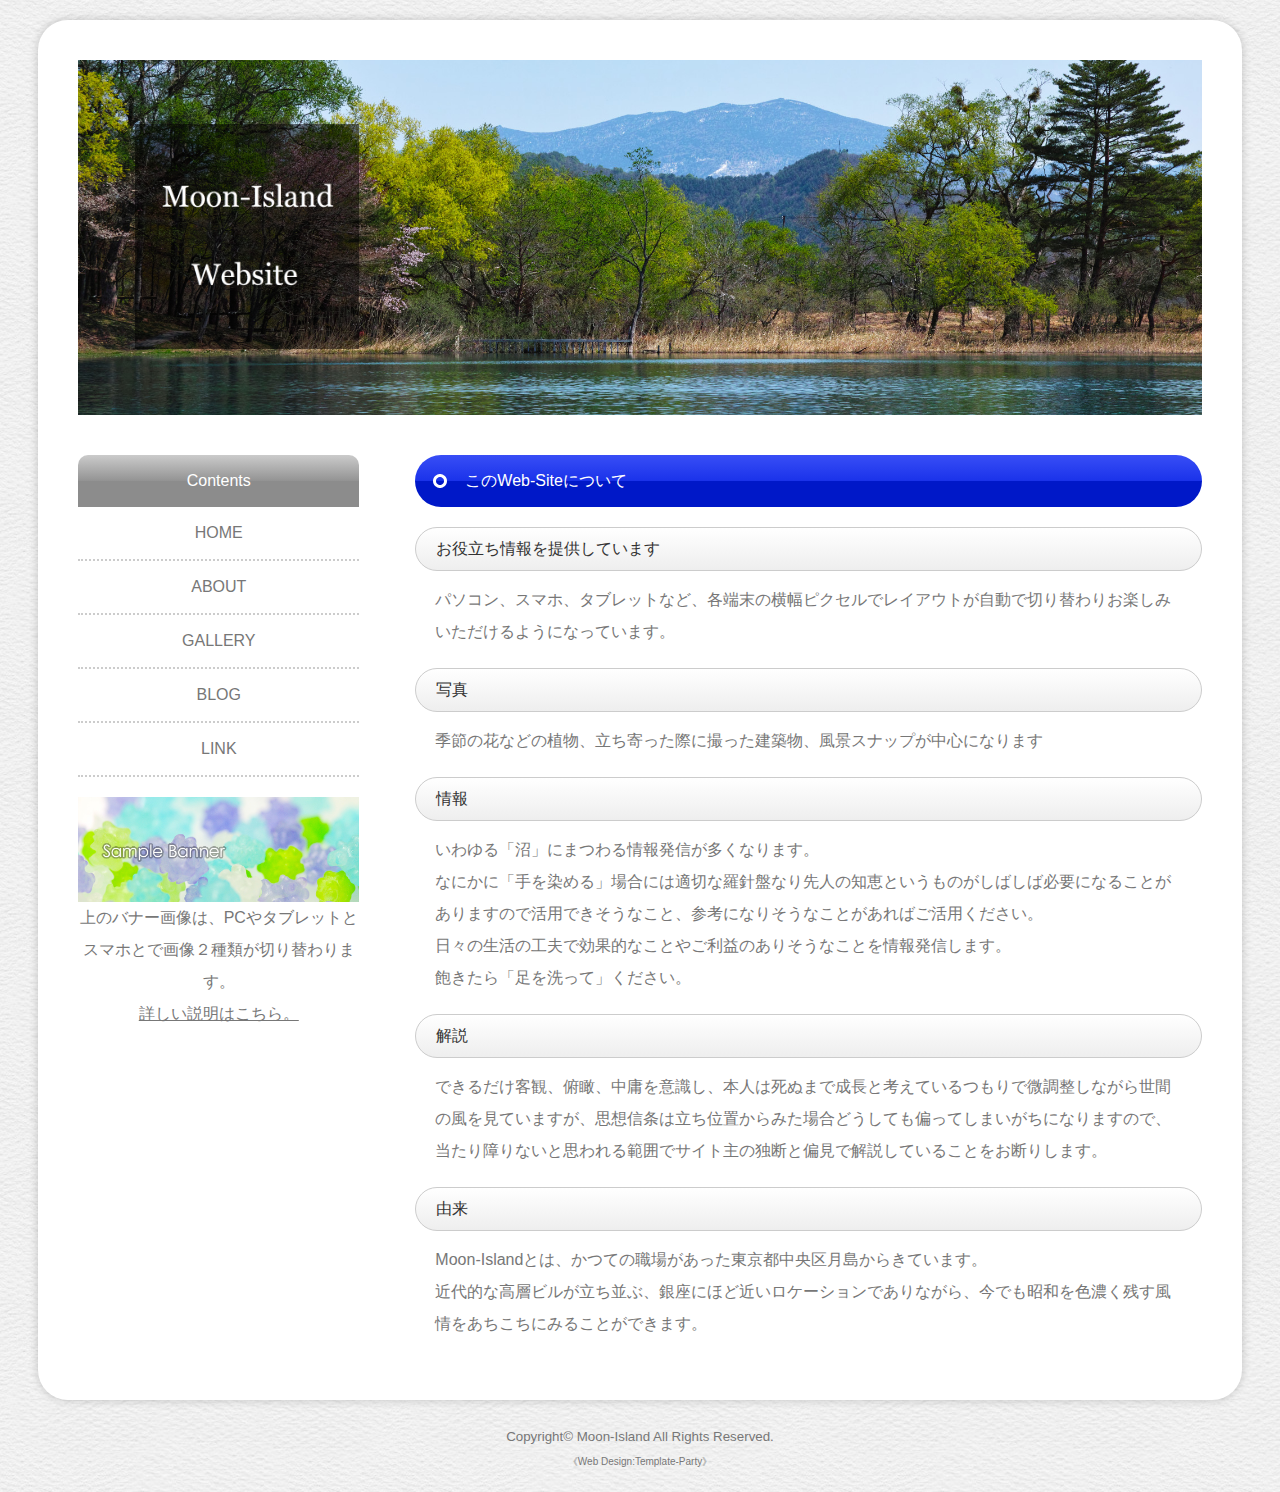
<file: about.html>
<!DOCTYPE html>
<html lang="ja">
<head>
<meta charset="UTF-8">
<meta http-equiv="X-UA-Compatible" content="IE=edge">
<title>Moon-Islandホームページ</title>
<meta name="viewport" content="width=device-width, initial-scale=1">
<meta name="description" content="ここにサイト説明を入れます">
<meta name="keywords" content="キーワード１,キーワード２,キーワード３,キーワード４,キーワード５">
<link rel="stylesheet" href="css/style.css">
<script src="js/openclose.js"></script>
<script src="js/fixmenu_pagetop.js"></script>
<!--[if lt IE 9]>
<script src="https://oss.maxcdn.com/html5shiv/3.7.2/html5shiv.min.js"></script>
<script src="https://oss.maxcdn.com/respond/1.4.2/respond.min.js"></script>
<![endif]-->
</head>

<body>

<div id="container">

<header>
<h1 id="logo"><a href="index.html"><img src="images/logo.png" alt="SAMPLE WEB SITE"></a></h1>
<aside id="mainimg">
<img src="images/1.jpg" alt="">
</aside>
</header>

<div id="contents">

<div id="main">

<section>

<h2>このWeb-Siteについて</h2>

<h3>お役立ち情報を提供しています</h3>
<p>パソコン、スマホ、タブレットなど、各端末の横幅ピクセルでレイアウトが自動で切り替わりお楽しみいただけるようになっています。</p>

<h3>写真</h3>
<p>季節の花などの植物、立ち寄った際に撮った建築物、風景スナップが中心になります</p>

<h3>情報</h3>
<p>いわゆる「沼」にまつわる情報発信が多くなります。<br>なにかに「手を染める」場合には適切な羅針盤なり先人の知恵というものがしばしば必要になることがありますので活用できそうなこと、参考になりそうなことがあればご活用ください。<br>日々の生活の工夫で効果的なことやご利益のありそうなことを情報発信します。<br>飽きたら「足を洗って」ください。</p>

<h3>解説</h3>
<p>できるだけ客観、俯瞰、中庸を意識し、本人は死ぬまで成長と考えているつもりで微調整しながら世間の風を見ていますが、思想信条は立ち位置からみた場合どうしても偏ってしまいがちになりますので、当たり障りないと思われる範囲でサイト主の独断と偏見で解説していることをお断りします。</p>

<h3>由来</h3>
<p>Moon-Islandとは、かつての職場があった東京都中央区月島からきています。<br>近代的な高層ビルが立ち並ぶ、銀座にほど近いロケーションでありながら、今でも昭和を色濃く残す風情をあちこちにみることができます。</p>


</section>


</div>
<!--/#main-->

<div id="sub">

<!--PC用（801px以上端末）メニュー-->
<nav id="menubar">
<h2>Contents</h2>
<ul>
<li><a href="index.html">HOME</a></li>
<li><a href="about.html">ABOUT</a></li>
<li><a href="gallery.html">GALLERY</a></li>
<li><a href="blog.html">BLOG</a></li>
<li><a href="link.html">LINK</a></li>
</ul>
</nav>

<p><a href="#"><img src="images/banner1.jpg" alt="採用情報" class="pc"></a>
<a href="#"><img src="images/banner1_sh.jpg" alt="採用情報" class="sh"></a></p>
<p>上のバナー画像は、PCやタブレットとスマホとで画像２種類が切り替わります。<br>
<a href="about.html#banner">詳しい説明はこちら。</a></p>

</div>
<!--/#sub-->

</div>
<!--/#contents-->

</div>
<!--/#container-->

<footer>
<small>Copyright&copy; <a href="index.html">Moon-Island</a> All Rights Reserved.</small>
<span class="pr"><a href="http://template-party.com/" target="_blank">《Web Design:Template-Party》</a></span>
</footer>

<!--小さな端末用（800px以下端末）メニュー-->
<nav id="menubar-s">
<ul>
<li><a href="index.html">HOME</a></li>
<li><a href="about.html">ABOUT</a></li>
<li><a href="gallery.html">GALLERY</a></li>
<li><a href="blog.html">BLOG</a></li>
<li><a href="link.html">LINK</a></li>
</ul>
</nav>

<!--ページの上部に戻る「↑」ボタン-->
<p class="nav-fix-pos-pagetop"><a href="#">↑</a></p>

<!--メニュー開閉ボタン-->
<div id="menubar_hdr" class="close"></div>
<!--メニューの開閉処理条件設定　800px以下-->
<script>
if (OCwindowWidth() <= 800) {
	open_close("menubar_hdr", "menubar-s");
}
</script>

<!--lightbox用jsファイルの読み込み-->
<script src="js/lightbox-plus-jquery.min.js"></script>

</body>
</html>
</file>
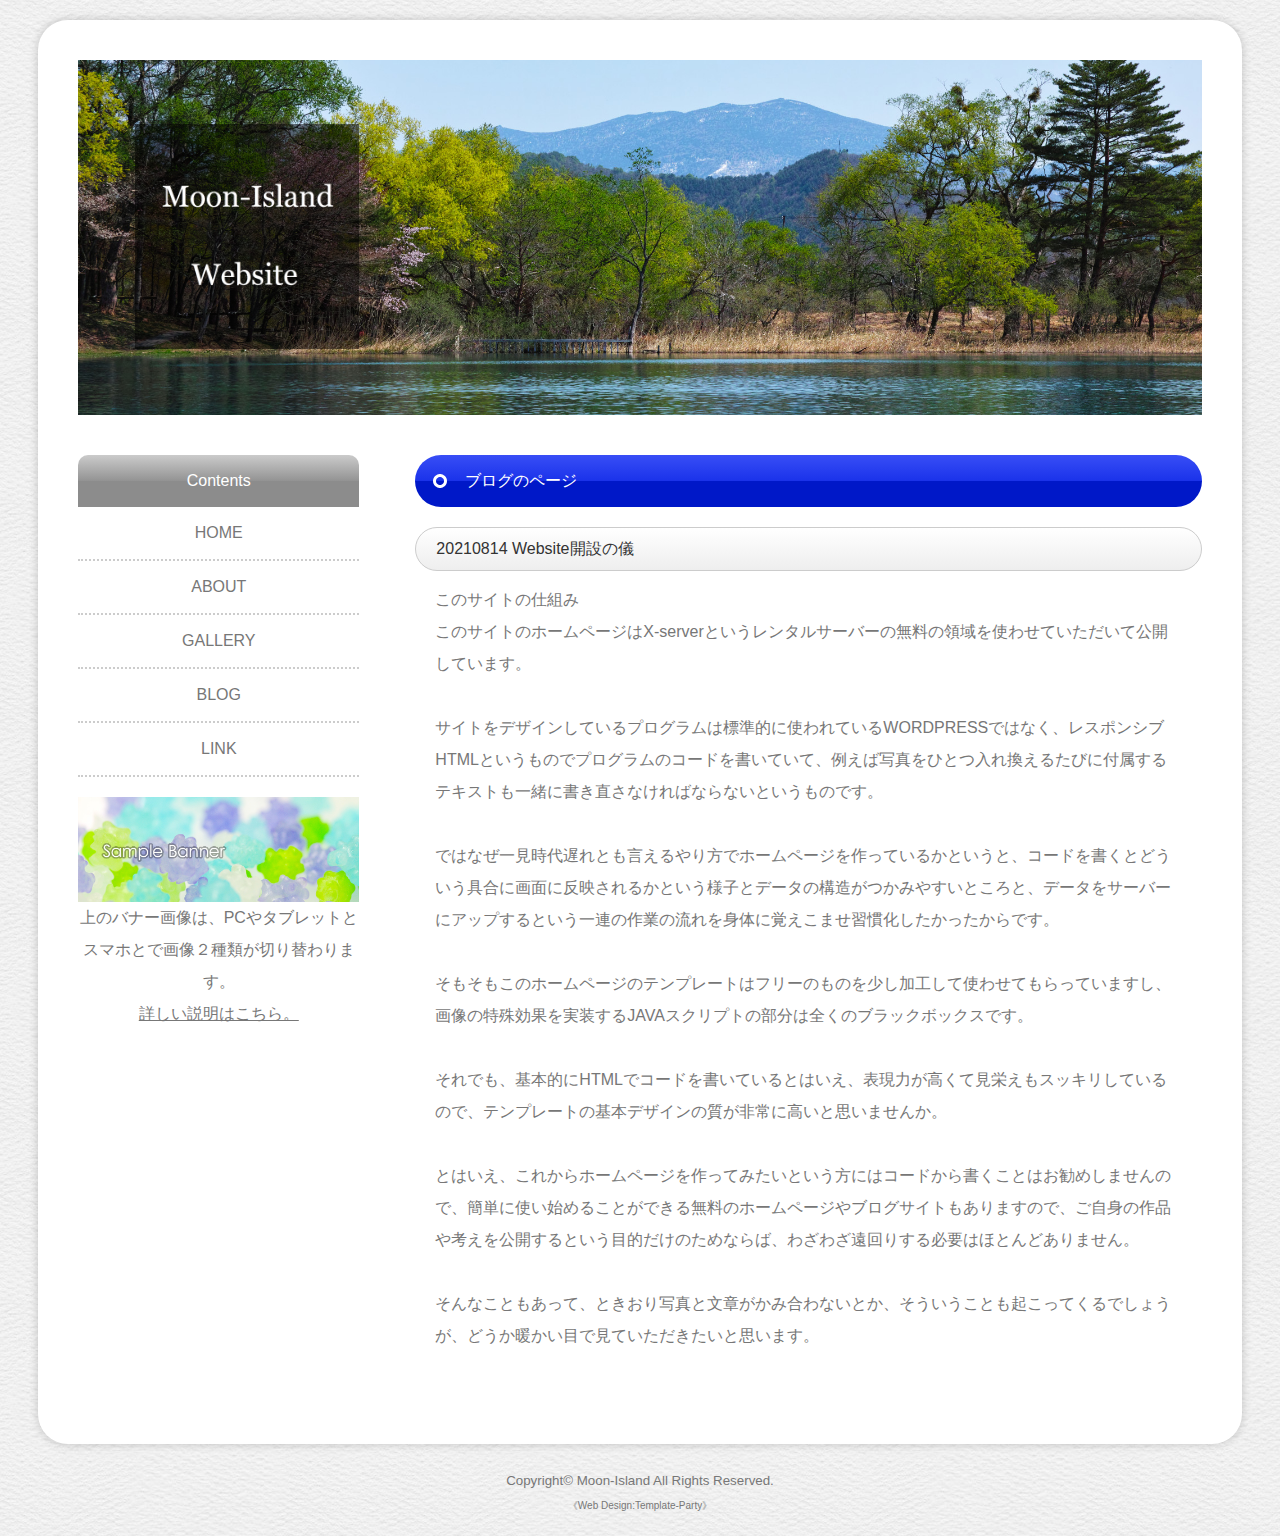
<file: blog.html>
<!DOCTYPE html>
<html lang="ja">
<head>
<meta charset="UTF-8">
<meta http-equiv="X-UA-Compatible" content="IE=edge">
<title>Moon-Islandホームページ</title>
<meta name="viewport" content="width=device-width, initial-scale=1">
<meta name="description" content="ここにサイト説明を入れます">
<meta name="keywords" content="キーワード１,キーワード２,キーワード３,キーワード４,キーワード５">
<link rel="stylesheet" href="css/style.css">
<script src="js/openclose.js"></script>
<script src="js/fixmenu_pagetop.js"></script>
<!--[if lt IE 9]>
<script src="https://oss.maxcdn.com/html5shiv/3.7.2/html5shiv.min.js"></script>
<script src="https://oss.maxcdn.com/respond/1.4.2/respond.min.js"></script>
<![endif]-->
</head>

<body>

<div id="container">

<header>
<h1 id="logo"><a href="index.html"><img src="images/logo.png" alt="SAMPLE WEB SITE"></a></h1>
<aside id="mainimg">
<img src="images/1.jpg" alt="">
</aside>
</header>

<div id="contents">

<div id="main">

<section>

<h2>ブログのページ</h2>

<h3>20210814 Website開設の儀</h3>
<p>このサイトの仕組み<br>

このサイトのホームページはX-serverというレンタルサーバーの無料の領域を使わせていただいて公開しています。<br>
<br>
サイトをデザインしているプログラムは標準的に使われているWORDPRESSではなく、レスポンシブHTMLというものでプログラムのコードを書いていて、例えば写真をひとつ入れ換えるたびに付属するテキストも一緒に書き直さなければならないというものです。<br>
<br>
ではなぜ一見時代遅れとも言えるやり方でホームページを作っているかというと、コードを書くとどういう具合に画面に反映されるかという様子とデータの構造がつかみやすいところと、データをサーバーにアップするという一連の作業の流れを身体に覚えこませ習慣化したかったからです。<br>
<br>
そもそもこのホームページのテンプレートはフリーのものを少し加工して使わせてもらっていますし、画像の特殊効果を実装するJAVAスクリプトの部分は全くのブラックボックスです。<br>
<br>
それでも、基本的にHTMLでコードを書いているとはいえ、表現力が高くて見栄えもスッキリしているので、テンプレートの基本デザインの質が非常に高いと思いませんか。<br>
<br>
とはいえ、これからホームページを作ってみたいという方にはコードから書くことはお勧めしませんので、簡単に使い始めることができる無料のホームページやブログサイトもありますので、ご自身の作品や考えを公開するという目的だけのためならば、わざわざ遠回りする必要はほとんどありません。<br>
<br>
そんなこともあって、ときおり写真と文章がかみ合わないとか、そういうことも起こってくるでしょうが、どうか暖かい目で見ていただきたいと思います。</p>
<br>

</section>


</div>
<!--/#main-->

<div id="sub">

<!--PC用（801px以上端末）メニュー-->
<nav id="menubar">
<h2>Contents</h2>
<ul>
<li><a href="index.html">HOME</a></li>
<li><a href="about.html">ABOUT</a></li>
<li><a href="gallery.html">GALLERY</a></li>
<li><a href="blog.html">BLOG</a></li>
<li><a href="link.html">LINK</a></li>
</ul>
</nav>

<p><a href="#"><img src="images/banner1.jpg" alt="採用情報" class="pc"></a>
<a href="#"><img src="images/banner1_sh.jpg" alt="採用情報" class="sh"></a></p>
<p>上のバナー画像は、PCやタブレットとスマホとで画像２種類が切り替わります。<br>
<a href="about.html#banner">詳しい説明はこちら。</a></p>

</div>
<!--/#sub-->

</div>
<!--/#contents-->

</div>
<!--/#container-->

<footer>
<small>Copyright&copy; <a href="index.html">Moon-Island</a> All Rights Reserved.</small>
<span class="pr"><a href="http://template-party.com/" target="_blank">《Web Design:Template-Party》</a></span>
</footer>

<!--小さな端末用（800px以下端末）メニュー-->
<nav id="menubar-s">
<ul>
<li><a href="index.html">HOME</a></li>
<li><a href="about.html">ABOUT</a></li>
<li><a href="gallery.html">GALLERY</a></li>
<li><a href="blog.html">BLOG</a></li>
<li><a href="link.html">LINK</a></li>
</ul>
</nav>

<!--ページの上部に戻る「↑」ボタン-->
<p class="nav-fix-pos-pagetop"><a href="#">↑</a></p>

<!--メニュー開閉ボタン-->
<div id="menubar_hdr" class="close"></div>
<!--メニューの開閉処理条件設定　800px以下-->
<script>
if (OCwindowWidth() <= 800) {
	open_close("menubar_hdr", "menubar-s");
}
</script>

<!--lightbox用jsファイルの読み込み-->
<script src="js/lightbox-plus-jquery.min.js"></script>

</body>
</html>
</file>
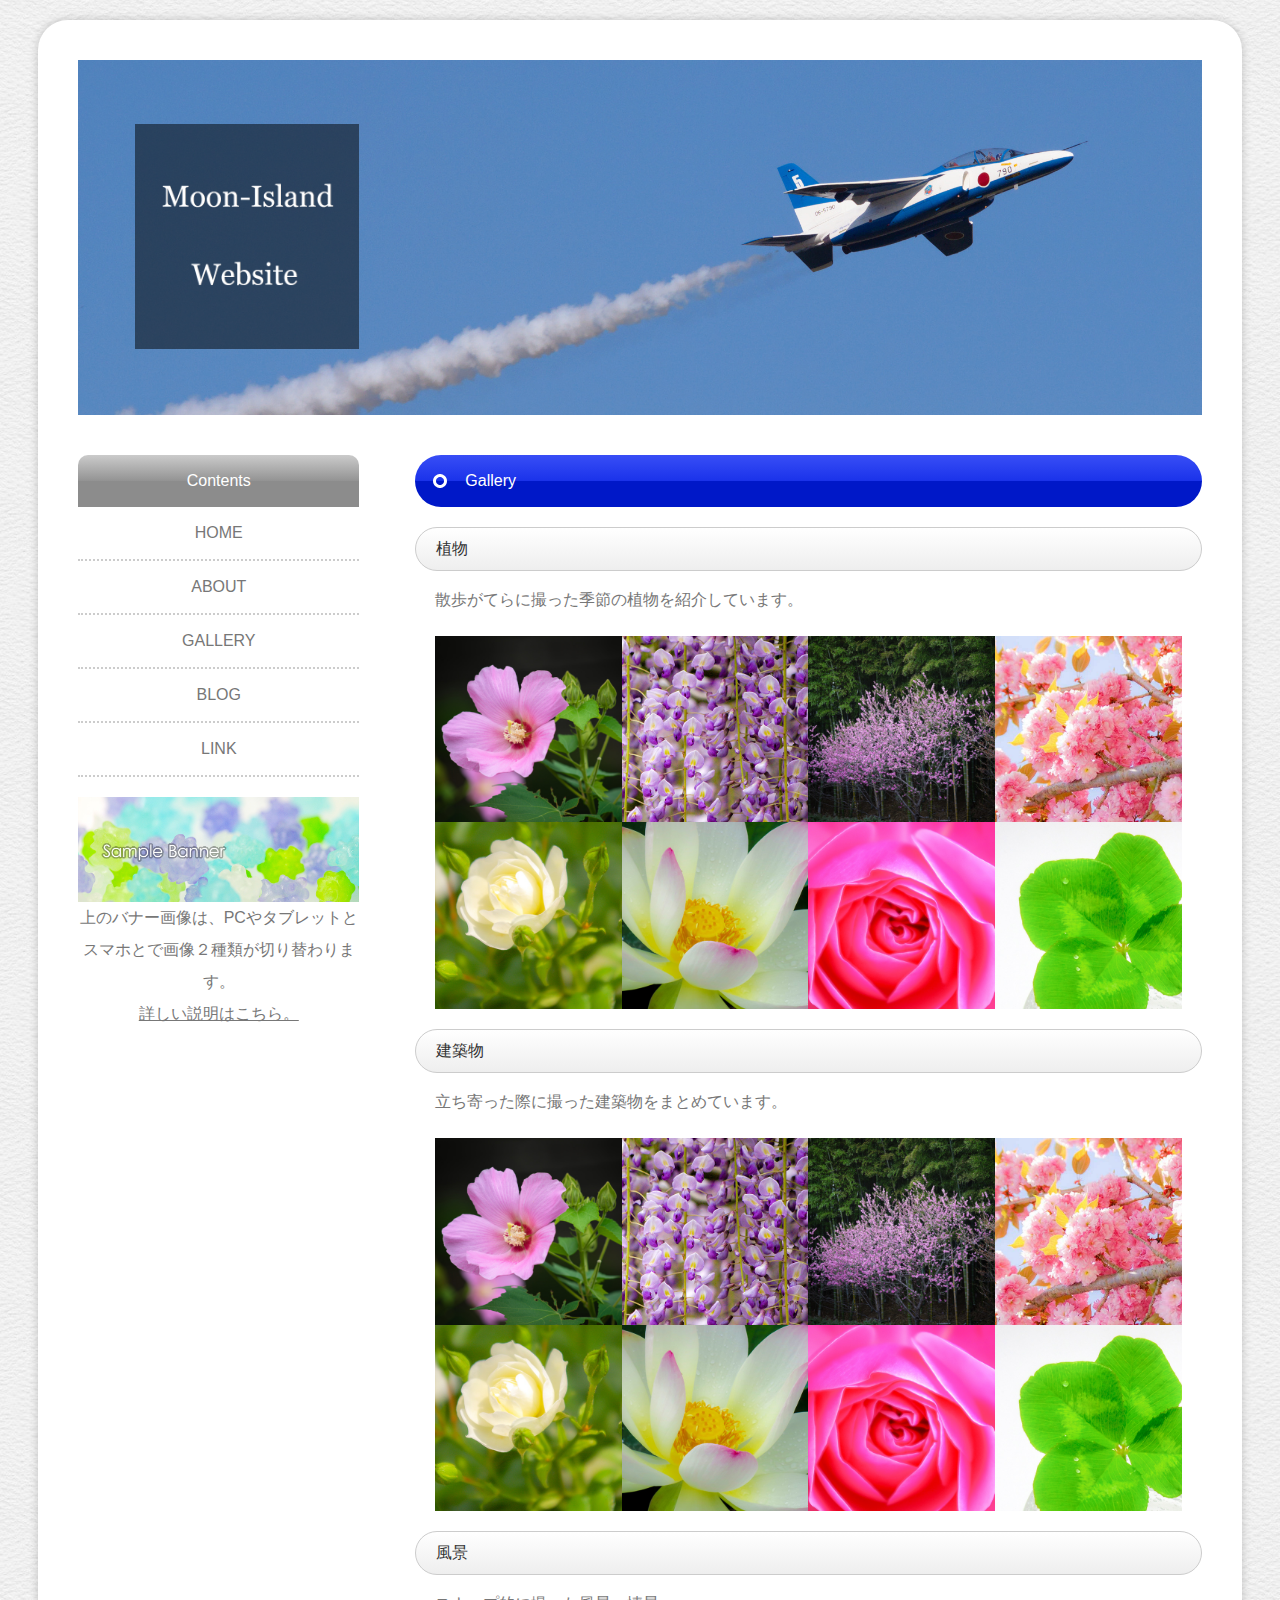
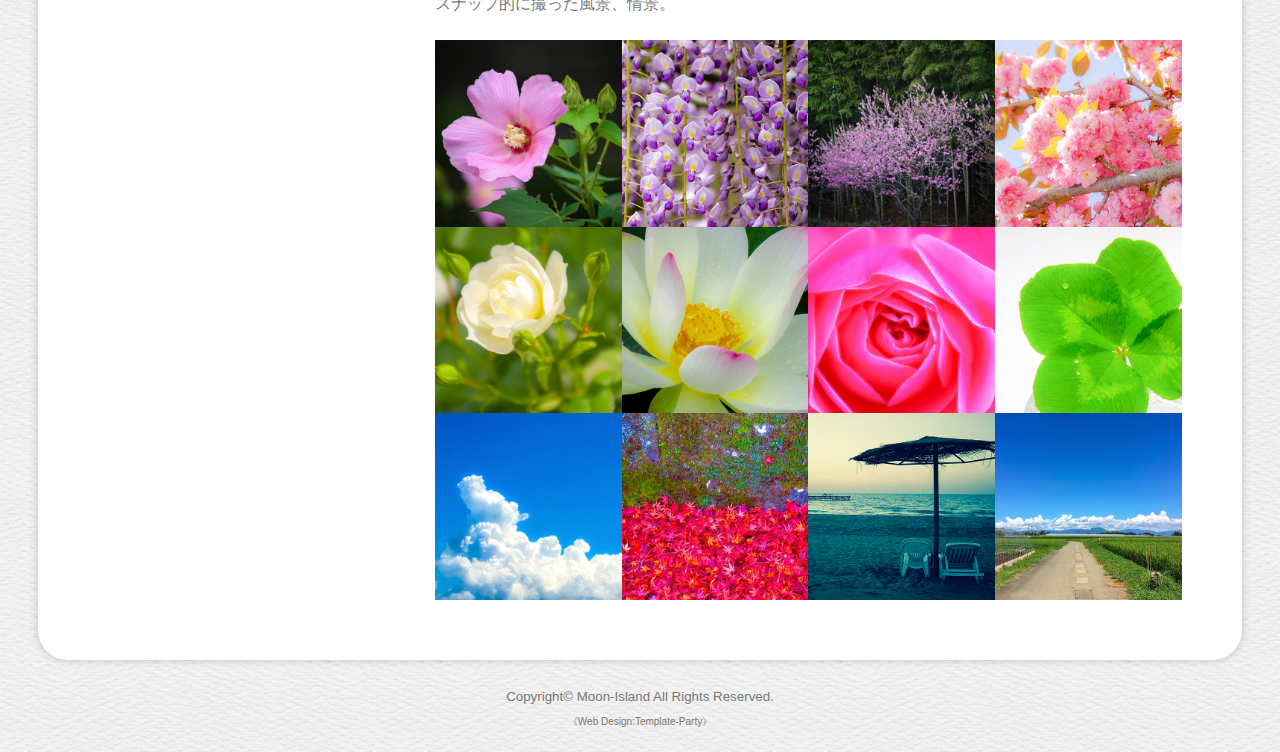
<file: gallery.html>
<!DOCTYPE html>
<html lang="ja">
<head>
<meta charset="UTF-8">
<meta http-equiv="X-UA-Compatible" content="IE=edge">
<title>Moon-Islandホームページ</title>
<meta name="viewport" content="width=device-width, initial-scale=1">
<meta name="description" content="ここにサイト説明を入れます">
<meta name="keywords" content="キーワード１,キーワード２,キーワード３,キーワード４,キーワード５">
<link rel="stylesheet" href="css/style.css">
<script src="js/openclose.js"></script>
<script src="js/fixmenu_pagetop.js"></script>
<!--[if lt IE 9]>
<script src="https://oss.maxcdn.com/html5shiv/3.7.2/html5shiv.min.js"></script>
<script src="https://oss.maxcdn.com/respond/1.4.2/respond.min.js"></script>
<![endif]-->
</head>

<body>

<div id="container">

<header>
<h1 id="logo"><a href="index.html"><img src="images/logo.png" alt="SAMPLE WEB SITE"></a></h1>
<aside id="mainimg">
<img src="images/2.jpg" alt="">
</aside>
</header>

<div id="contents">

<div id="main">


<section>

<h2>Gallery</h2>

<h3>植物</h3>
<p>散歩がてらに撮った季節の植物を紹介しています。</p>

<div class="photo-block">

<div class="list">
<a href="images_photo/1.jpg" data-lightbox="group1" data-title="芙蓉（ふよう）<br>
Sony α7Rlll / Carl Zeiss Sonnar 180mm F2.8">
<figure><img src="images_photo/1_mini.jpg" alt="黄色のバラの花"></figure>
</a>
</div>

<div class="list">
<a href="images_photo/2.jpg" data-lightbox="group1" data-title="藤の花">
<figure><img src="images_photo/2_mini.jpg" alt="藤の花"></figure>
</a>
</div>

<div class="list">
<a href="images_photo/3.jpg" data-lightbox="group1" data-title="桃と竹林 <br>
Sony α7Rlll / SIGMA DG MACRO 105mm F2.8">
<figure><img src="images_photo/3_mini.jpg" alt="桃と竹林"></figure>
</a>
</div>

<div class="list">
<a href="images_photo/4.jpg" data-lightbox="group1" data-title="八重桜">
<figure><img src="images_photo/4_mini.jpg" alt="八重桜"></figure>
</a>
</div>

<div class="list">
<a href="images_photo/5.jpg" data-lightbox="group1" data-title="白いバラ">
<figure><img src="images_photo/5_mini.jpg" alt="白いバラ"></figure>
</a>
</div>

<div class="list">
<a href="images_photo/6.jpg" data-lightbox="group1" data-title="蓮の花">
<figure><img src="images_photo/6_mini.jpg" alt="蓮の花"></figure>
</a>
</div>

<div class="list">
<a href="images_photo/7.jpg" data-lightbox="group1" data-title="バラの花">
<figure><img src="images_photo/7_mini.jpg" alt="バラの花"></figure>
</a>
</div>

<div class="list">
<a href="images_photo/8.jpg" data-lightbox="group1" data-title="四つ葉のクローバー">
<figure><img src="images_photo/8_mini.jpg" alt="四つ葉のクローバー"></figure>
</a>
</div>
</div>

<h3>建築物</h3>
<p>立ち寄った際に撮った建築物をまとめています。</p>

<div class="photo-block">

<div class="list">
<a href="images_photo/1.jpg" data-lightbox="group2" data-title="テストテキスト建築物<br>
ポップアップ用の大きな画像は自由サイズでOKです。">
<figure><img src="images_photo/1_mini.jpg" alt="黄色のバラの花"></figure>
</a>
</div>

<div class="list">
<a href="images_photo/2.jpg" data-lightbox="group2" data-title="藤の花">
<figure><img src="images_photo/2_mini.jpg" alt="藤の花"></figure>
</a>
</div>

<div class="list">
<a href="images_photo/3.jpg" data-lightbox="group2" data-title="蓮の葉">
<figure><img src="images_photo/3_mini.jpg" alt="蓮の葉"></figure>
</a>
</div>

<div class="list">
<a href="images_photo/4.jpg" data-lightbox="group2" data-title="八重桜">
<figure><img src="images_photo/4_mini.jpg" alt="八重桜"></figure>
</a>
</div>

<div class="list">
<a href="images_photo/5.jpg" data-lightbox="group2" data-title="白いバラ">
<figure><img src="images_photo/5_mini.jpg" alt="白いバラ"></figure>
</a>
</div>

<div class="list">
<a href="images_photo/6.jpg" data-lightbox="group2" data-title="蓮の花">
<figure><img src="images_photo/6_mini.jpg" alt="蓮の花"></figure>
</a>
</div>

<div class="list">
<a href="images_photo/7.jpg" data-lightbox="group2" data-title="バラの花">
<figure><img src="images_photo/7_mini.jpg" alt="バラの花"></figure>
</a>
</div>

<div class="list">
<a href="images_photo/8.jpg" data-lightbox="group2" data-title="四つ葉のクローバー">
<figure><img src="images_photo/8_mini.jpg" alt="四つ葉のクローバー"></figure>
</a>
</div>
</div>

<h3>風景</h3>
<p>スナップ的に撮った風景、情景。</p>

<div class="photo-block">

<div class="list">
<a href="images_photo/1.jpg" data-lightbox="group3" data-title="テストテキスト風景">
<figure><img src="images_photo/1_mini.jpg" alt="黄色のバラの花"></figure>
</a>
</div>

<div class="list">
<a href="images_photo/2.jpg" data-lightbox="group3" data-title="藤の花">
<figure><img src="images_photo/2_mini.jpg" alt="藤の花"></figure>
</a>
</div>

<div class="list">
<a href="images_photo/3.jpg" data-lightbox="group3" data-title="蓮の葉">
<figure><img src="images_photo/3_mini.jpg" alt="蓮の葉"></figure>
</a>
</div>

<div class="list">
<a href="images_photo/4.jpg" data-lightbox="group3" data-title="八重桜">
<figure><img src="images_photo/4_mini.jpg" alt="八重桜"></figure>
</a>
</div>

<div class="list">
<a href="images_photo/5.jpg" data-lightbox="group3" data-title="白いバラ">
<figure><img src="images_photo/5_mini.jpg" alt="白いバラ"></figure>
</a>
</div>

<div class="list">
<a href="images_photo/6.jpg" data-lightbox="group3" data-title="蓮の花">
<figure><img src="images_photo/6_mini.jpg" alt="蓮の花"></figure>
</a>
</div>

<div class="list">
<a href="images_photo/7.jpg" data-lightbox="group3" data-title="バラの花">
<figure><img src="images_photo/7_mini.jpg" alt="バラの花"></figure>
</a>
</div>

<div class="list">
<a href="images_photo/8.jpg" data-lightbox="group3" data-title="四つ葉のクローバー">
<figure><img src="images_photo/8_mini.jpg" alt="四つ葉のクローバー"></figure>
</a>
</div>

<div class="list">
<a href="images_photo/10.jpg" data-lightbox="group3" data-title="白いバラ">
<figure><img src="images_photo/10_mini.jpg" alt="白いバラ"></figure>
</a>
</div>

<div class="list">
<a href="images_photo/11.jpg" data-lightbox="group3" data-title="蓮の花">
<figure><img src="images_photo/11_mini.jpg" alt="蓮の花"></figure>
</a>
</div>

<div class="list">
<a href="images_photo/12.jpg" data-lightbox="group3" data-title="バラの花">
<figure><img src="images_photo/12_mini.jpg" alt="バラの花"></figure>
</a>
</div>

<div class="list">
<a href="images_photo/13.jpg" data-lightbox="group3" data-title="四つ葉のクローバー">
<figure><img src="images_photo/13_mini.jpg" alt="四つ葉のクローバー"></figure>
</a>
</div>

</div>
<!--/.photo-block-->


</section>

</div>
<!--/#main-->

<div id="sub">

<!--PC用（801px以上端末）メニュー-->
<nav id="menubar">
<h2>Contents</h2>
<ul>
<li><a href="index.html">HOME</a></li>
<li><a href="about.html">ABOUT</a></li>
<li><a href="gallery.html">GALLERY</a></li>
<li><a href="blog.html">BLOG</a></li>
<li><a href="link.html">LINK</a></li>
</ul>
</nav>

<p><a href="#"><img src="images/banner1.jpg" alt="採用情報" class="pc"></a>
<a href="#"><img src="images/banner1_sh.jpg" alt="採用情報" class="sh"></a></p>
<p>上のバナー画像は、PCやタブレットとスマホとで画像２種類が切り替わります。<br>
<a href="about.html#banner">詳しい説明はこちら。</a></p>

</div>
<!--/#sub-->

</div>
<!--/#contents-->

</div>
<!--/#container-->

<footer>
<small>Copyright&copy; <a href="index.html">Moon-Island</a> All Rights Reserved.</small>
<span class="pr"><a href="http://template-party.com/" target="_blank">《Web Design:Template-Party》</a></span>
</footer>

<!--小さな端末用（800px以下端末）メニュー-->
<nav id="menubar-s">
<ul>
<li><a href="index.html">HOME</a></li>
<li><a href="about.html">ABOUT</a></li>
<li><a href="gallery.html">GALLERY</a></li>
<li><a href="blog.html">BLOG</a></li>
<li><a href="link.html">LINK</a></li>
</ul>
</nav>

<!--ページの上部に戻る「↑」ボタン-->
<p class="nav-fix-pos-pagetop"><a href="#">↑</a></p>

<!--メニュー開閉ボタン-->
<div id="menubar_hdr" class="close"></div>
<!--メニューの開閉処理条件設定　800px以下-->
<script>
if (OCwindowWidth() <= 800) {
	open_close("menubar_hdr", "menubar-s");
}
</script>

<!--lightbox用jsファイルの読み込み-->
<script src="js/lightbox-plus-jquery.min.js"></script>

<!--lightbox-plus-jquery.min.jsファイルのカスタマイズ　 'fitImagesInViewport': true,　フレームに合わせる-->
<script>
    lightbox.option({
      'fitImagesInViewport': true,
    })
</script>


</body>
</html>
</file>
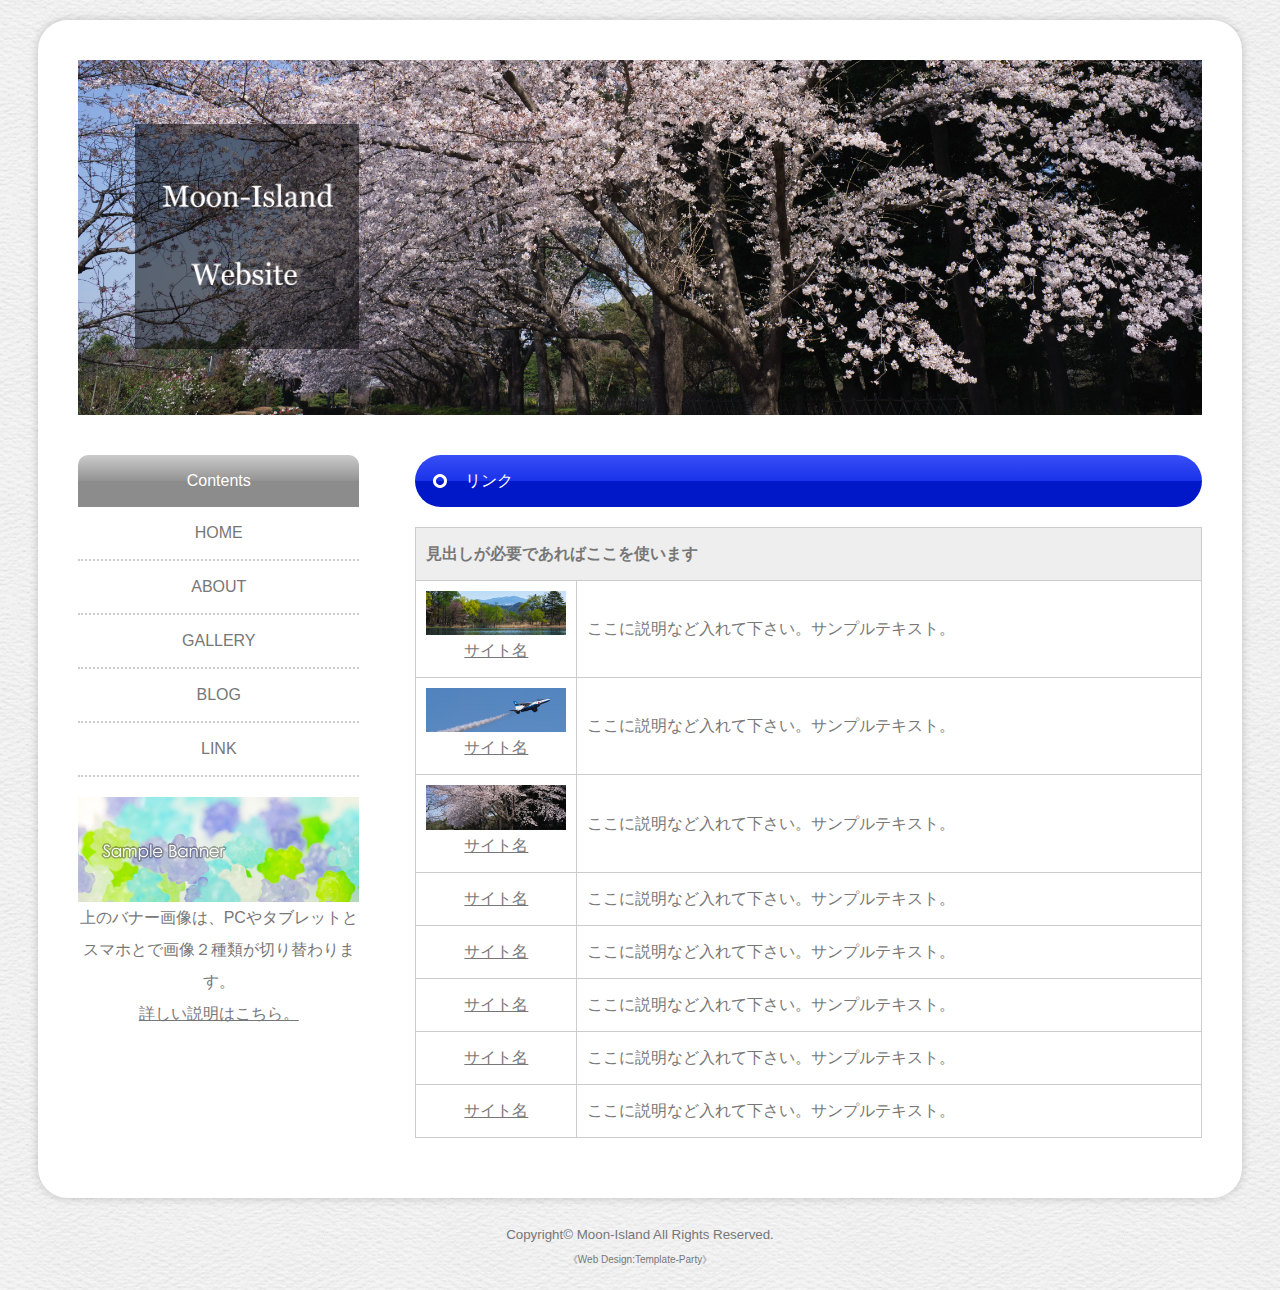
<file: link.html>
<!DOCTYPE html>
<html lang="ja">
<head>
<meta charset="UTF-8">
<meta http-equiv="X-UA-Compatible" content="IE=edge">
<title>Moon-Island WEB SITE</title>
<meta name="viewport" content="width=device-width, initial-scale=1">
<meta name="description" content="ここにサイト説明を入れます">
<meta name="keywords" content="キーワード１,キーワード２,キーワード３,キーワード４,キーワード５">
<link rel="stylesheet" href="css/style.css">
<script src="js/openclose.js"></script>
<script src="js/fixmenu_pagetop.js"></script>
<!--[if lt IE 9]>
<script src="https://oss.maxcdn.com/html5shiv/3.7.2/html5shiv.min.js"></script>
<script src="https://oss.maxcdn.com/respond/1.4.2/respond.min.js"></script>
<![endif]-->
</head>

<body>

<div id="container">

<header>
<h1 id="logo"><a href="index.html"><img src="images/logo.png" alt="SAMPLE WEB SITE"></a></h1>
<aside id="mainimg">
<img src="images/3.jpg" alt="">
</aside>
</header>

<div id="contents">

<div id="main">

<section>

<h2>リンク</h2>

<table class="ta1">
<caption>見出しが必要であればここを使います</caption>
<tr>
<th><a href="#"><img src="images/1.jpg" alt=""><br>
サイト名</a></th>
<td>ここに説明など入れて下さい。サンプルテキスト。</td>
</tr>
<tr>
<th><a href="#"><img src="images/2.jpg" alt=""><br>
サイト名</a></th>
<td>ここに説明など入れて下さい。サンプルテキスト。</td>
</tr>
<tr>
<th><a href="#"><img src="images/3.jpg" alt=""><br>
サイト名</a></th>
<td>ここに説明など入れて下さい。サンプルテキスト。</td>
</tr>
<tr>
<th><a href="#">サイト名</a></th>
<td>ここに説明など入れて下さい。サンプルテキスト。</td>
</tr>
<tr>
<th><a href="#">サイト名</a></th>
<td>ここに説明など入れて下さい。サンプルテキスト。</td>
</tr>
<tr>
<th><a href="#">サイト名</a></th>
<td>ここに説明など入れて下さい。サンプルテキスト。</td>
</tr>
<tr>
<th><a href="#">サイト名</a></th>
<td>ここに説明など入れて下さい。サンプルテキスト。</td>
</tr>
<tr>
<th><a href="#">サイト名</a></th>
<td>ここに説明など入れて下さい。サンプルテキスト。</td>
</tr>
</table>

</section>

</div>
<!--/#main-->

<div id="sub">

<!--PC用（801px以上端末）メニュー-->
<nav id="menubar">
<h2>Contents</h2>
<ul>
<li><a href="index.html">HOME</a></li>
<li><a href="about.html">ABOUT</a></li>
<li><a href="gallery.html">GALLERY</a></li>
<li><a href="blog.html">BLOG</a></li>
<li><a href="link.html">LINK</a></li>
</ul>
</nav>

<p><a href="#"><img src="images/banner1.jpg" alt="採用情報" class="pc"></a>
<a href="#"><img src="images/banner1_sh.jpg" alt="採用情報" class="sh"></a></p>
<p>上のバナー画像は、PCやタブレットとスマホとで画像２種類が切り替わります。<br>
<a href="about.html#banner">詳しい説明はこちら。</a></p>

</div>
<!--/#sub-->

</div>
<!--/#contents-->

</div>
<!--/#container-->

<footer>
<small>Copyright&copy; <a href="index.html">Moon-Island</a> All Rights Reserved.</small>
<span class="pr"><a href="http://template-party.com/" target="_blank">《Web Design:Template-Party》</a></span>
</footer>

<!--小さな端末用（800px以下端末）メニュー-->
<nav id="menubar-s">
<ul>
<li><a href="index.html">HOME</a></li>
<li><a href="about.html">ABOUT</a></li>
<li><a href="gallery.html">GALLERY</a></li>
<li><a href="blog.html">BLOG</a></li>
<li><a href="link.html">LINK</a></li>
</ul>
</nav>

<!--ページの上部に戻る「↑」ボタン-->
<p class="nav-fix-pos-pagetop"><a href="#">↑</a></p>

<!--メニュー開閉ボタン-->
<div id="menubar_hdr" class="close"></div>
<!--メニューの開閉処理条件設定　800px以下-->
<script>
if (OCwindowWidth() <= 800) {
	open_close("menubar_hdr", "menubar-s");
}
</script>

<!--lightbox用jsファイルの読み込み-->
<script src="js/lightbox-plus-jquery.min.js"></script>

</body>
</html>
</file>
<file: css/style.css>
@charset "utf-8";


/*slide.cssと、lightbox.cssの読み込み
------------------------------------------------------------------------------------------------------------------------------------------------------*/
@import url(slide.css);
@import url(lightbox.css);


/*全端末（PC・タブレット・スマホ）共通設定
------------------------------------------------------------------------------------------------------------------------------------------------------*/

/*全体の設定
---------------------------------------------------------------------------*/
body {
	margin: 0px;
	padding: 0px;
	color: #777;	/*全体の文字色*/
	font-family:"ヒラギノ角ゴ Pro W3", "Hiragino Kaku Gothic Pro", "メイリオ", Meiryo, Osaka, "ＭＳ Ｐゴシック", "MS PGothic", sans-serif;	/*フォント種類*/
	font-size: 16px;	/*文字サイズ*/
	line-height: 2;		/*行間*/
	background: #fff url(../images/bg1.jpg);	/*背景色、背景画像の読み込み*/
	-webkit-text-size-adjust: none;
}
h1,h2,h3,h4,h5,p,ul,ol,li,dl,dt,dd,form,figure,form,input,textarea {margin: 0px;padding: 0px;font-size: 100%;font-weight: normal;}
ul {list-style-type: none;}
img {border: none;max-width: 100%;height: auto;vertical-align: middle;}
table {border-collapse:collapse;font-size: 100%;border-spacing: 0;}
iframe {width: 100%;}

/*リンク（全般）設定
---------------------------------------------------------------------------*/
a {
	color: #777;		/*リンクテキストの色*/
	transition: 0.4s;	/*マウスオン時の移り変わるまでの時間設定。0.4秒。*/
}
a:hover {
	color: #0018c8;			/*マウスオン時の文字色*/
	text-decoration: none;	/*マウスオン時に下線を消す設定。残したいならこの１行削除。*/
}

/*container。サイト全体を囲むブロック
---------------------------------------------------------------------------*/
#container {
	overflow: hidden;
	max-width: 1200px;		/*最大幅の制限。これ以上広がらない。*/
	margin: 30px auto 0;
	box-shadow: 0px 0px 10px rgba(0,0,0,0.2);	/*ボックスの影。右へ、下へ、ぼかし幅。0,0,0は黒の事で0.2は色が20%ついた状態の事。*/
	border-radius: 30px;	/*角丸のサイズ*/
	padding: 40px;		/*ボックス内の余白*/
	background: #fff;	/*背景色*/
}

/*headerブロック
---------------------------------------------------------------------------*/
/*headerブロック*/
header {
	position: relative;
}
/*header内のロゴ*/
header #logo {
	position: absolute;z-index: 1;
	left: 5%;	/*headerの左から5%の場所に配置*/
	top: 18%;	/*headerの上から18%の場所に配置*/
	width: 20%;	/*画像の幅*/
	background: #000;	/*背景色（古いブラウザ用）*/
	background: rgba(0,0,0,0.5);	/*画像の背景色。0,0,0は黒の事で0.5は50%色がついた状態。*/
}

/*contentsブロック。mainとsubブロックを囲むボックスです。
---------------------------------------------------------------------------*/
#contents {
	padding: 40px 0;	/*上下、左右へのコンテンツ内の余白*/
}

/*mainブロック
---------------------------------------------------------------------------*/
#main {
	overflow: hidden;
	float: right;		/*右に回り込み*/
	width: 70%;			/*ブロックの幅*/
}
/*h2タグ*/
#main h2 {
	clear: both;
	margin-bottom: 20px;	/*見出しの下(外側)に空けるスペース*/
	color: #fff;			/*文字色*/
	background: #0018c8 url(../images/arrow1.png) no-repeat left center;	/*背景色と背景画像（古いブラウザ用）*/
	background: url(../images/arrow1.png) no-repeat left center, linear-gradient(#384ef6, #1b33ea 49%, #0018c8 50%);	/*背景画像の読み込み、グラデーション*/
	border-radius: 30px;	/*角丸のサイズ*/
	padding: 10px 20px 10px 50px;	/*上、右、下、左への見出し内の余白*/
}
/*h3タグ*/
#main h3 {
	clear: both;
	margin-bottom: 20px;	/*見出しの下(外側)に空けるスペース*/
	color: #333;			/*文字色*/
	background: linear-gradient(#fff, #eee);	/*グラデーション*/
	border-radius: 30px;	/*角丸のサイズ*/
	padding: 5px 20px;		/*上下、左右への見出し内の余白*/
	border: 1px solid #ccc;	/*枠線の幅、線種、色*/
}
/*段落(p)タグ*/
#main p {
	padding: 0 20px 20px;	/*上、左右、下への余白*/
}
/*他*/
#main p + p {
	margin-top: -10px;
}
#main h2 + p,
#main h3 + p {
	margin-top: -7px;
}
#main section + section {
	clear: both;
	padding-top: 30px;
}

/*Galleryページのサムネイル
---------------------------------------------------------------------------*/
/*写真全体を囲むブロック*/
.photo-block {
	overflow: hidden;
	margin: 0 20px 20px;	/*上、左右、下へのボックスの外側に空けるスペース*/
}
/*画像*/
.list figure {
	width: 25%;			/*画像幅*/
	float: left;		/*左に回り込み*/
	transition: 0.4s;	/*マウスオン時の移り変わるまでの時間設定。0.4秒。*/
}
/*マウスオン時の画像*/
.list a:hover figure {
	opacity: 0.6;		/*画像の色を60%出す*/
}
/*円形にするスタイル*/
.list.circle figure img {
	border-radius: 50%;
}

/*subブロック
---------------------------------------------------------------------------*/
#sub {
	float: left;		/*左に回り込み*/
	width: 25%;			/*ブロックの幅*/
	text-align: center;	/*ブロック内を中央に*/
}
/*h2タグ*/
#sub h2 {
	background: #8c8c8c;	/*背景色（古いブラウザ用）*/
	background: linear-gradient(#cbcbcb, #949494 49%, #8c8c8c 50%);	/*背景グラデーション*/
	border-radius: 10px 10px 0px 0px;	/*角丸のサイズ。左上、右上、右下、左下への順番。*/
	padding: 10px;	/*見出し内の余白*/
	color: #fff;	/*文字色*/
}

/*メニュー
---------------------------------------------------------------------------*/
/*メニューブロック全体の設定*/
#menubar {
	margin-bottom: 20px;	/*メニューブロックの下にあけるスペース*/
}
/*メニュー１個ごとの設定*/
#menubar li a {
	text-decoration: none;display: block;
	padding: 10px;	/*ボックス内の余白*/
	border-bottom: 2px dotted #ccc;	/*下の線の幅、線種、色*/
}
/*スマホ用メニューを表示させない*/
#menubar-s {display: none;}
/*３本バーアイコンを表示させない*/
#menubar_hdr {display: none;}

/*footerブロック
---------------------------------------------------------------------------*/
footer {
	clear: both;
	text-align: center;
	padding-bottom: 20px;
}
footer a {text-decoration: none;}
footer .pr {display: block;}

/*トップページ内「更新情報・お知らせ」ブロック
---------------------------------------------------------------------------*/
/*ブロック全体の設定*/
#new dl {
	padding: 0px 20px;		/*上下、左右へのブロック内の余白*/
	margin-bottom: 20px;	/*ブロックの下(外側)に空ける余白*/
}
/*日付設定*/
#new dt {
	float: left;
	width: 9em;
	letter-spacing: 0.1em;
}
/*記事設定*/
#new dd {
	padding-left: 9em;
	border-bottom: 1px solid #ccc;	/*下線の幅、線種、色*/
}

/*テーブル（ta1）
---------------------------------------------------------------------------*/
/*テーブル１行目に入った見出し部分（※caption）*/
.ta1 caption {
	border: 1px solid #ccc;	/*テーブルの枠線の幅、線種、色*/
	border-bottom: none;	/*下線だけ消す*/
	text-align: left;		/*文字を左寄せ*/
	background: #eee;		/*背景色*/
	font-weight: bold;		/*太字に*/
	padding: 10px;		/*ボックス内の余白*/
}
/*ta1設定*/
.ta1 {
	width: 100%;
	table-layout: fixed;
	margin-bottom: 20px;
}
.ta1, .ta1 td, .ta1 th {
	word-break: break-all;
	border: 1px solid #ccc;	/*テーブルの枠線の幅、線種、色*/
	padding: 10px;			/*ボックス内の余白*/
}
/*テーブル１行目に入った見出し部分*/
.ta1 th.tamidashi {
	width: auto;
	text-align: left;	/*左よせ*/
	background: #eee;		/*背景色*/
}
/*ta1の左側ボックス*/
.ta1 th {
	width: 140px;	/*幅*/
	text-align: center;	/*センタリング*/
	font-weight: normal;
}

/*PAGE TOP（↑）設定
---------------------------------------------------------------------------*/
@keyframes scroll {
0% {opacity: 0;}
100% {opacity: 1;}
}
/*通常時のボタンは非表示*/
body .nav-fix-pos-pagetop a {
	display: none;
}
/*fixmenu_pagetop.jsで設定している設定値になったら出現するボタンスタイル*/
body.is-fixed-pagetop .nav-fix-pos-pagetop a {
	display: block;text-decoration: none;text-align: center;z-index: 100;position: fixed;animation-name: scroll;animation-duration: 1s;animation-fill-mode: forwards;
	width: 50px;		/*ボタンの幅*/
	line-height: 50px;	/*ボタンの高さ*/
	bottom: 20px;		/*ウィンドウの下から20pxの場所に配置*/
	right: 1%;			/*ウィンドウの右から1%の場所に配置*/
	color: #fff;		/*文字色*/
	border-radius: 50%;	/*角丸指定。50%にすると円形になる。四角形がいいならこの１行削除。*/
	background: #000;	/*背景色*/
}
/*マウスオン時の背景色*/
body.is-fixed-pagetop .nav-fix-pos-pagetop a:hover {
	background: #999;
}

/*トップページのNEWアイコン
---------------------------------------------------------------------------*/
.newicon {
	background: #F00;	/*背景色*/
	color: #FFF;		/*文字色*/
	font-size: 70%;		/*文字サイズ*/
	line-height: 1.5;
	padding: 2px 5px;
	border-radius: 2px;
	margin: 0px 5px;
	vertical-align: text-top;
}

/*ul.disc,olタグ
---------------------------------------------------------------------------*/
ul.disc {
	list-style: disc;
	padding: 0 20px 20px 40px;
}
ol {
	padding: 0 20px 20px 45px;
}

/*checkブロック。赤い注意書きブロックです。
---------------------------------------------------------------------------*/
p.check {
	background: #ff0000;
	color:#fff;
	padding: 10px 25px !important;
	margin-bottom: 20px;
}
p.check a {color: #fff;}

/*その他
---------------------------------------------------------------------------*/
.look {background: #222;padding: 5px 10px;border-radius: 4px;border: 1px solid #333;color: #fff;}
.mb15,.mb1em {margin-bottom: 15px !important;}
.clear {clear: both;}
.color1, .color1 a {color: #0018c8 !important;}
.pr {font-size: 10px;}
.wl {width: 96%;}
.ws {width: 50%;}
.c {text-align: center;}
.r {text-align: right;}
.l {text-align: left;}
.fl {float: left;}
.fr {float: right;}
.big1 {font-size: 40px;}
.mini1 {font-size: 11px;display: inline-block;line-height: 1.5;}
.sh {display: none;}



/*画面幅1350px以下の設定
------------------------------------------------------------------------------------------------------------------------------------------------------*/
@media screen and (max-width:1350px){

/*container。サイト全体を囲むブロック
---------------------------------------------------------------------------*/
#container {
	margin: 20px 3%;	/*containerの外側にとるスペース*/
}

}



/*画面幅800px以下の設定

------------------------------------------------------------------------------------------------------------------------------------------------------*/
@media screen and (max-width:800px){

/*container。サイト全体を囲むブロック
---------------------------------------------------------------------------*/
#container {
	box-shadow: none;
	padding: 30px 30px 0;	/*ボックス内の余白。上、左右、下。*/
}

/*contentsブロック。mainとsubブロックを囲むボックスです。
---------------------------------------------------------------------------*/
#contents {
	padding: 30px 0;	/*上下、左右へのコンテンツ内の余白*/
}

/*メインメニュー
---------------------------------------------------------------------------*/
/*アニメーションのフレーム設定。全100コマアニメーションだと思って下さい。
透明(opacity: 0;)から色をつける(opacity: 1;)までの指定。*/
@keyframes menubar {
	0% {opacity: 0;}
	100% {opacity: 1;}
}
/*スマホ用メニューブロック*/
#menubar-s {
	display: block;overflow: hidden;
	position: absolute;z-index: 2;
	top: 0px;
	left: 0px;
	width: 100%;
	animation-name: menubar;		/*上のkeyframesの名前*/
	animation-duration: 0.5s;	/*アニメーションの実行時間。0.5秒。*/
	animation-fill-mode: both;	/*待機中は最初のキーフレームを、完了後は最後のキーフレームを維持*/
	background: rgba(0,0,0,0.7);	/*背景色。0,0,0は黒の事で0.7は70%色がついた状態の事。*/
}
/*メニュー１個あたりの設定*/
#menubar-s li a {
	display: block;text-decoration: none;
	padding: 10px 3%;	/*メニュー内の余白。上下、左右。*/
	color: #fff;		/*文字色*/
	font-size: 20px;	/*文字サイズ*/
	text-align: center;	/*テキストをセンタリング*/
	border-bottom: 1px solid #fff;	/*下の線の幅、線種、色*/
}
/*説明表記（飾り文字）*/
#menubar-s li a span {
	display: block;
	font-size: 12px;/*文字サイズ*/
}
/*PC用メニューを非表示にする*/
#menubar {display: none;}

/*３本バーアイコン設定
---------------------------------------------------------------------------*/
/*３本バーブロック*/
#menubar_hdr {
	display: block;position: absolute;z-index: 3;
	top: 5px;	/*上からの配置場所*/
	right: 1%;	/*右からの配置場所*/
}
/*アイコン共通設定*/
#menubar_hdr.close,
#menubar_hdr.open {
	width: 50px;		/*幅*/
	height: 50px;		/*高さ*/
	border-radius: 50%;	/*円形にする*/
	border: 1px solid #fff;
}
/*三本バーアイコン*/
#menubar_hdr.close {
	background: #0018c8 url(../images/icon_menu.png) no-repeat center top/50px;	/*背景色、背景画像の読み込み、画像の上半分（３本マーク）を表示。幅は50px。*/
}
/*閉じるアイコン*/
#menubar_hdr.open {
	background: #0018c8 url(../images/icon_menu.png) no-repeat center bottom/50px;	/*背景色背景画像の読み込み、画像の下半分（×マーク）を表示。幅は50px。*/
}

/*main,subブロック
---------------------------------------------------------------------------*/
#main,#sub {
	float: none;
	width: auto;
}

/*その他
---------------------------------------------------------------------------*/
body.s-n #sub,body.s-n #footermenu,.m-n {display: none;}
.big1 {font-size: 24px;}
.fl {float: none;}
.fr {float: none;}
.sh {display:block;}
.pc {display:none;}

}



/*画面幅480px以下の設定
------------------------------------------------------------------------------------------------------------------------------------------------------*/
@media screen and (max-width:480px){

/*全体の設定
---------------------------------------------------------------------------*/
body {
	font-size: 16px;	/*文字サイズ*/
	background: #fff;	/*背景色*/
}

/*container。サイト全体を囲むブロック
---------------------------------------------------------------------------*/
#container {
	margin: 0;border-radius: 0px;
	padding: 20px 20px 0;	/*ボックス内の余白。上、左右、下。*/
	line-height: 1.5;	/*行間*/
}

/*contentsブロック。mainとsubブロックを囲むボックスです。
---------------------------------------------------------------------------*/
#contents {
	padding: 20px 0;	/*上下、左右へのコンテンツ内の余白*/
}

/*mainブロック
---------------------------------------------------------------------------*/
/*h2タグ*/
#main h2 {
	font-size: 14px;	/*文字サイズ*/
	padding-left: 40px;	/*左側の余白の上書き*/
}
/*h3タグ*/
#main h3 {
	font-size: 13px;	/*文字サイズ*/
}

/*トップページ内「更新情報・お知らせ」ブロック
---------------------------------------------------------------------------*/
/*ブロック全体の設定*/
#new dl {
	padding: 0px 10px;		/*上下、左右へのブロック内の余白*/
}

/*テーブル（ta1）
---------------------------------------------------------------------------*/
/*テーブル１行目に入った見出し部分（※caption）*/
.ta1 caption {
	padding: 5px;	/*ボックス内の余白*/
}
.ta1, .ta1 td, .ta1 th {
	padding: 5px;	/*ボックス内の余白*/
}
/*ta1の左側ボックス*/
.ta1 th {
	width: 100px;	/*幅*/
}

/*olタグ
---------------------------------------------------------------------------*/
ol {
	padding: 0 20px 20px 40px;
}

/*その他
---------------------------------------------------------------------------*/
.ws,.wl {width: 94%;}
.big1 {font-size: 18px;letter-spacing: normal;}
img.fr,img.fl {float: none;margin: 0;width: 100%;}
.sh {display:block;}
.pc {display:none;}

}
</file>
